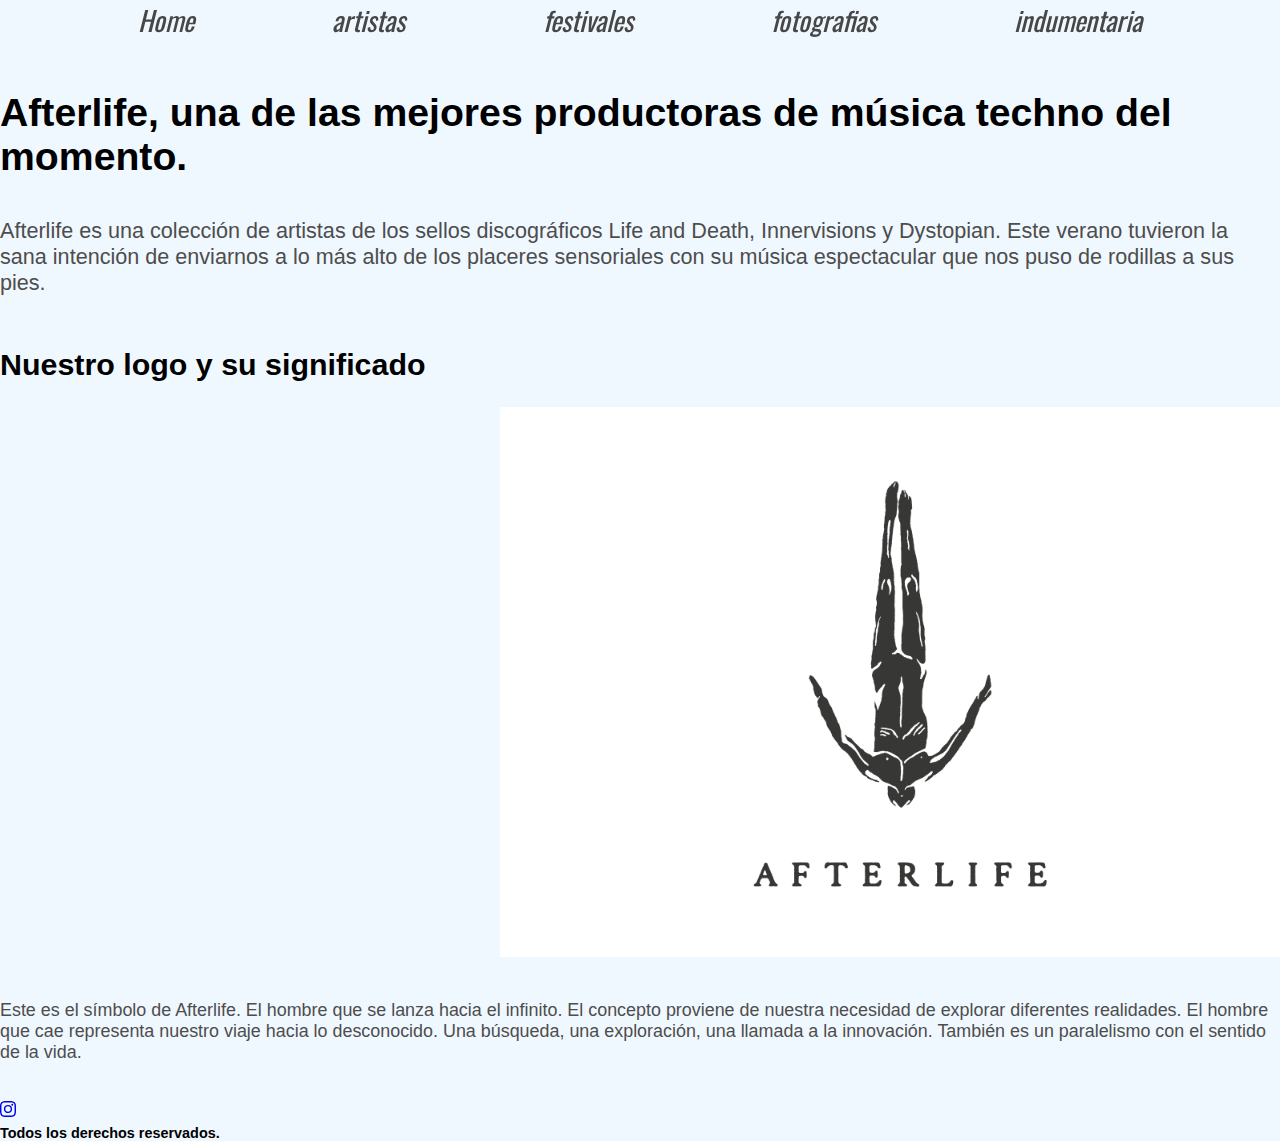
<file: index.html>
<!DOCTYPE html>
<html lang="en">

<head>
    <meta charset="UTF-8">
    <meta http-equiv="X-UA-Compatible" content="IE=edge">
    <meta name="viewport" content="width=device-width, initial-scale=1.0">
    <link rel="preconnect" href="https://fonts.googleapis.com">
    <link rel="preconnect" href="https://fonts.gstatic.com" crossorigin>
    <link href="https://fonts.googleapis.com/css2?family=Oswald:wght@345&display=swap" rel="stylesheet">
    <link href="https://unpkg.com/aos@2.3.1/dist/aos.css" rel="stylesheet">
    <link rel="stylesheet" href="css/estilos.css">
    <title>AFTERLIFE</title>
</head>

<body>
    <header>
        <nav>
            <ul class="navegacion" data-aos="zoom-in-left">
                <li><a href="./index.html">Home</a></li>
                <li><a href="./sections/artistas.html">artistas</a></li>
                <li><a href="./sections/festivales.html">festivales</a></li>
                <li><a href="./sections/fotografias.html">fotografias</a></li>
                <li><a href="./sections/indumentaria.html">indumentaria</a></li>
            </ul>
        </nav>
        <header>

            <section>
                <h1>Afterlife, una de las mejores productoras de música techno del momento.</h1>

                <p>Afterlife es una colección de artistas de los sellos discográficos Life and Death, Innervisions y
                    Dystopian. Este verano tuvieron la sana intención de enviarnos a lo más alto de los placeres
                    sensoriales con su música espectacular que nos puso de rodillas a sus pies.</p>


            </section>

            <section>
                <h2>Nuestro logo y su significado</h2>
                <img src="./img/logo afterlife.jpg" alt="logo productora">
                <p class="segundoparrafo">Este es el símbolo de Afterlife. El hombre que se lanza hacia el infinito.
                    El concepto proviene de nuestra necesidad de explorar diferentes realidades.
                    El hombre que cae representa nuestro viaje hacia lo desconocido. Una búsqueda, una exploración, una
                    llamada a la innovación. También es un paralelismo con el sentido de la vida.</p>
            </section>










            <footer>
                <nav>
                    <a href="https://www.instagram.com/afterlife_ofc/" target="_blank">
                        <svg xmlns="http://www.w3.org/2000/svg" width="16" height="16" fill="currentColor"
                            class="bi bi-instagram" viewBox="0 0 16 16">
                            <path
                                d="M8 0C5.829 0 5.556.01 4.703.048 3.85.088 3.269.222 2.76.42a3.917 3.917 0 0 0-1.417.923A3.927 3.927 0 0 0 .42 2.76C.222 3.268.087 3.85.048 4.7.01 5.555 0 5.827 0 8.001c0 2.172.01 2.444.048 3.297.04.852.174 1.433.372 1.942.205.526.478.972.923 1.417.444.445.89.719 1.416.923.51.198 1.09.333 1.942.372C5.555 15.99 5.827 16 8 16s2.444-.01 3.298-.048c.851-.04 1.434-.174 1.943-.372a3.916 3.916 0 0 0 1.416-.923c.445-.445.718-.891.923-1.417.197-.509.332-1.09.372-1.942C15.99 10.445 16 10.173 16 8s-.01-2.445-.048-3.299c-.04-.851-.175-1.433-.372-1.941a3.926 3.926 0 0 0-.923-1.417A3.911 3.911 0 0 0 13.24.42c-.51-.198-1.092-.333-1.943-.372C10.443.01 10.172 0 7.998 0h.003zm-.717 1.442h.718c2.136 0 2.389.007 3.232.046.78.035 1.204.166 1.486.275.373.145.64.319.92.599.28.28.453.546.598.92.11.281.24.705.275 1.485.039.843.047 1.096.047 3.231s-.008 2.389-.047 3.232c-.035.78-.166 1.203-.275 1.485a2.47 2.47 0 0 1-.599.919c-.28.28-.546.453-.92.598-.28.11-.704.24-1.485.276-.843.038-1.096.047-3.232.047s-2.39-.009-3.233-.047c-.78-.036-1.203-.166-1.485-.276a2.478 2.478 0 0 1-.92-.598 2.48 2.48 0 0 1-.6-.92c-.109-.281-.24-.705-.275-1.485-.038-.843-.046-1.096-.046-3.233 0-2.136.008-2.388.046-3.231.036-.78.166-1.204.276-1.486.145-.373.319-.64.599-.92.28-.28.546-.453.92-.598.282-.11.705-.24 1.485-.276.738-.034 1.024-.044 2.515-.045v.002zm4.988 1.328a.96.96 0 1 0 0 1.92.96.96 0 0 0 0-1.92zm-4.27 1.122a4.109 4.109 0 1 0 0 8.217 4.109 4.109 0 0 0 0-8.217zm0 1.441a2.667 2.667 0 1 1 0 5.334 2.667 2.667 0 0 1 0-5.334z" />
                        </svg>
                    </a>

                </nav>

                <h3>Todos los derechos reservados.</h3>






            </footer>

            <script src="https://unpkg.com/aos@2.3.1/dist/aos.js"></script>
            <script>
                AOS.init();
            </script>















</body>

</html>
</file>
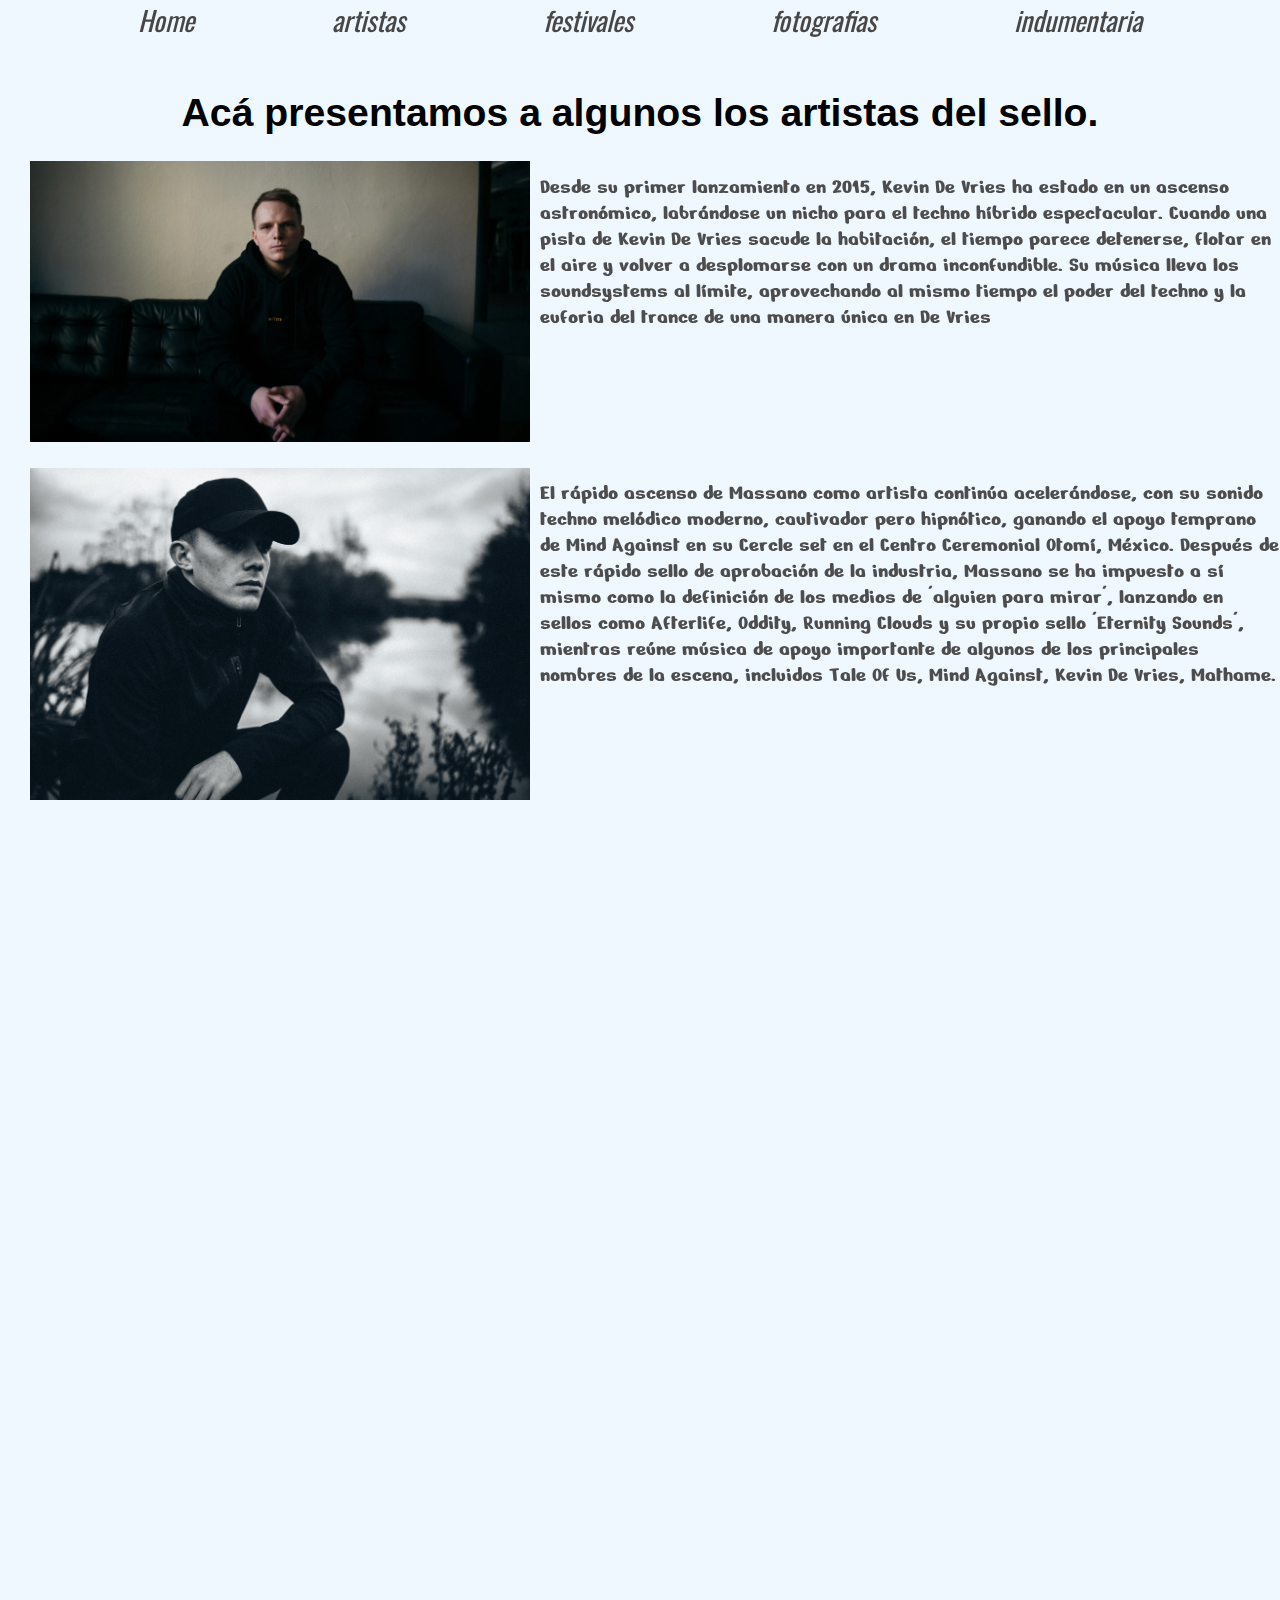
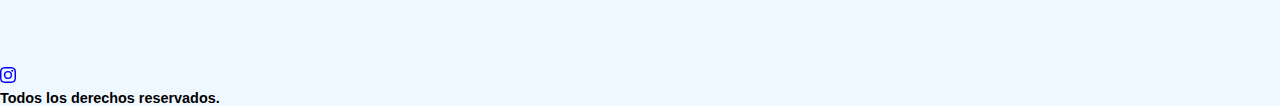
<file: sections/artistas.html>
<!DOCTYPE html>
<html lang="en">

<head>
    <meta charset="UTF-8">
    <meta http-equiv="X-UA-Compatible" content="IE=edge">
    <meta name="viewport" content="width=device-width, initial-scale=1.0">
    <link href="https://fonts.googleapis.com/css2?family=Oswald:wght@345&display=swap" rel="stylesheet">
    <link rel="preconnect" href="https://fonts.googleapis.com">
    <link rel="preconnect" href="https://fonts.gstatic.com" crossorigin>
    <link href="https://fonts.googleapis.com/css2?family=Nerko+One&display=swap" rel="stylesheet">
    <link href="https://unpkg.com/aos@2.3.1/dist/aos.css" rel="stylesheet">
    <link rel="stylesheet" href="../css/estilos.css">
    <title>AFTERLIFE</title>
</head>

<body>
    <header>
        <nav>
            <ul class="navegacion" data-aos="zoom-in-left">
                <li><a href="../index.html">Home</a></li>
                <li><a href="./artistas.html">artistas</a></li>
                <li><a href="./festivales.html">festivales</a></li>
                <li><a href="./fotografias.html">fotografias</a></li>
                <li><a href="./indumentaria.html">indumentaria</a></li>
            </ul>
        </nav>
    </header>

    <h1 class="tituloartistas"> Acá presentamos a algunos los artistas del sello.</h1>


    <main class="container">






        <div class="grid1" data-aos="zoom-out"><img src="../img/devries-artista.jpg" alt="devries">
            <p class="parrats">Desde su primer lanzamiento en 2015,
                Kevin De Vries ha estado en un ascenso astronómico, labrándose un nicho para el techno híbrido
                espectacular.
                Cuando una pista de Kevin De Vries sacude la habitación, el tiempo parece detenerse, flotar en el aire y
                volver a desplomarse con un drama inconfundible. Su música lleva los soundsystems al límite,
                aprovechando al
                mismo tiempo el poder del techno y la euforia del trance de una manera única en De Vries</p>
        </div>
        <div class="grid2" data-aos="zoom-out"><img src="../img/massano-artista.jpg" alt="massano">
            <p class="parrats">El rápido ascenso de Massano como artista continúa acelerándose, con su sonido techno
                melódico moderno,
                cautivador pero hipnótico, ganando el apoyo temprano de Mind Against en su Cercle set en el Centro
                Ceremonial Otomí, México. Después de este rápido sello de aprobación de la industria, Massano se ha
                impuesto a sí mismo como la definición de los medios de 'alguien para mirar', lanzando en sellos como
                Afterlife, Oddity, Running Clouds y su propio sello 'Eternity Sounds', mientras reúne música de apoyo
                importante de algunos de los principales nombres de la escena, incluidos Tale Of Us, Mind Against, Kevin
                De Vries, Mathame.</p>
        </div>
        <div class="grid3" data-aos="zoom-out"><img src="../img/mathame-artista.jpg" alt="matahme">
            <p class="parrats">Desde la soledad del volcán Etna hasta los escenarios de todo el mundo, el dúo de techno
                melódico Mathame
                escribe canciones que inspiran a una generación de productores y transportan a los fanáticos a alturas
                que están fuera de este universo. Los hermanos Matteo y Amedeo Giovanelli conjuran magia con paisajes
                sonoros emotivos y cinematográficos, creando mundos de ciencia ficción y energías etéreas que flotan en
                el aire como velas en una gran catedral. El pulso oscuro pero romántico de los lanzamientos del grupo
                atrapó Pese a una diferencia de 12 años, Matteo y Amedeo siempre han sido cercanos. Criados en un hogar
                lleno de discos y casetes, sus padres dirigían una exitosa estación de radio pirata en Italia. Matteo,
                siendo el mayor, tuvo una ventaja cultural, cortándose los dientes como DJ local de hip-hop a finales de
                los 90 y principios de los 2000.</p>
        </div>
        <div class="grid4" data-aos="zoom-out"><img src="../img/taleofus-artista.jpg" alt="tale">
            <p class="parrats">Tale Of Us se convirtió en la fuerza impulsora detrás del sello, atrayendo a una miríada
                de talentos como
                Mind Against, Recondite, Steve Rachmad, Vaal y muchos otros. Las fiestas de sellos vinculados en DC10
                Ibiza llegaron rápidamente a los corazones y las mentes de los clubbers. Por su propia voluntad, Karm y
                Matteo realmente sacudieron la vibrante isla balear hasta la médula. Instancias pico y perspectiva llega
                en buen tiempo. Así incepted Afterlife: Una odisea a través del reino de la conciencia. Lanzado a
                mediados de junio de 2016 en la Plaza Mayor del Poble Espanyol al aire libre de Barcelona, ​esta fecha
                resultó ser un prólogo perfecto para su residencia de jueves de 13 semanas en Space Ibiza. A través de
                una curaduría musical meticulosa y un enfoque más experimental, similar a un concierto, Afterlife
                revivió sónicamente a Ibiza. Caracterizados por fascinantes paisajes sonoros y ritmos exuberantes, tanto
                los críticos como la cultura del club en general se volvieron locos con alineaciones que incluyen a
                Recondite, Nina Kraviz, Dixon, Ame, Mind Against, Vaal, Mano Le Tough y muchos más.</p>
        </div>






    </main>














    <footer>
        <nav>
            <a href="https://www.instagram.com/afterlife_ofc/" target="_blank">
                <svg xmlns="http://www.w3.org/2000/svg" width="16" height="16" fill="currentColor"
                    class="bi bi-instagram" viewBox="0 0 16 16">
                    <path
                        d="M8 0C5.829 0 5.556.01 4.703.048 3.85.088 3.269.222 2.76.42a3.917 3.917 0 0 0-1.417.923A3.927 3.927 0 0 0 .42 2.76C.222 3.268.087 3.85.048 4.7.01 5.555 0 5.827 0 8.001c0 2.172.01 2.444.048 3.297.04.852.174 1.433.372 1.942.205.526.478.972.923 1.417.444.445.89.719 1.416.923.51.198 1.09.333 1.942.372C5.555 15.99 5.827 16 8 16s2.444-.01 3.298-.048c.851-.04 1.434-.174 1.943-.372a3.916 3.916 0 0 0 1.416-.923c.445-.445.718-.891.923-1.417.197-.509.332-1.09.372-1.942C15.99 10.445 16 10.173 16 8s-.01-2.445-.048-3.299c-.04-.851-.175-1.433-.372-1.941a3.926 3.926 0 0 0-.923-1.417A3.911 3.911 0 0 0 13.24.42c-.51-.198-1.092-.333-1.943-.372C10.443.01 10.172 0 7.998 0h.003zm-.717 1.442h.718c2.136 0 2.389.007 3.232.046.78.035 1.204.166 1.486.275.373.145.64.319.92.599.28.28.453.546.598.92.11.281.24.705.275 1.485.039.843.047 1.096.047 3.231s-.008 2.389-.047 3.232c-.035.78-.166 1.203-.275 1.485a2.47 2.47 0 0 1-.599.919c-.28.28-.546.453-.92.598-.28.11-.704.24-1.485.276-.843.038-1.096.047-3.232.047s-2.39-.009-3.233-.047c-.78-.036-1.203-.166-1.485-.276a2.478 2.478 0 0 1-.92-.598 2.48 2.48 0 0 1-.6-.92c-.109-.281-.24-.705-.275-1.485-.038-.843-.046-1.096-.046-3.233 0-2.136.008-2.388.046-3.231.036-.78.166-1.204.276-1.486.145-.373.319-.64.599-.92.28-.28.546-.453.92-.598.282-.11.705-.24 1.485-.276.738-.034 1.024-.044 2.515-.045v.002zm4.988 1.328a.96.96 0 1 0 0 1.92.96.96 0 0 0 0-1.92zm-4.27 1.122a4.109 4.109 0 1 0 0 8.217 4.109 4.109 0 0 0 0-8.217zm0 1.441a2.667 2.667 0 1 1 0 5.334 2.667 2.667 0 0 1 0-5.334z" />
                </svg>
            </a>

        </nav>

        <h3>Todos los derechos reservados.</h3>






    </footer>

    <script src="https://unpkg.com/aos@2.3.1/dist/aos.js"></script>
    <script>
        AOS.init();
    </script>





















</body>

</html>
</file>
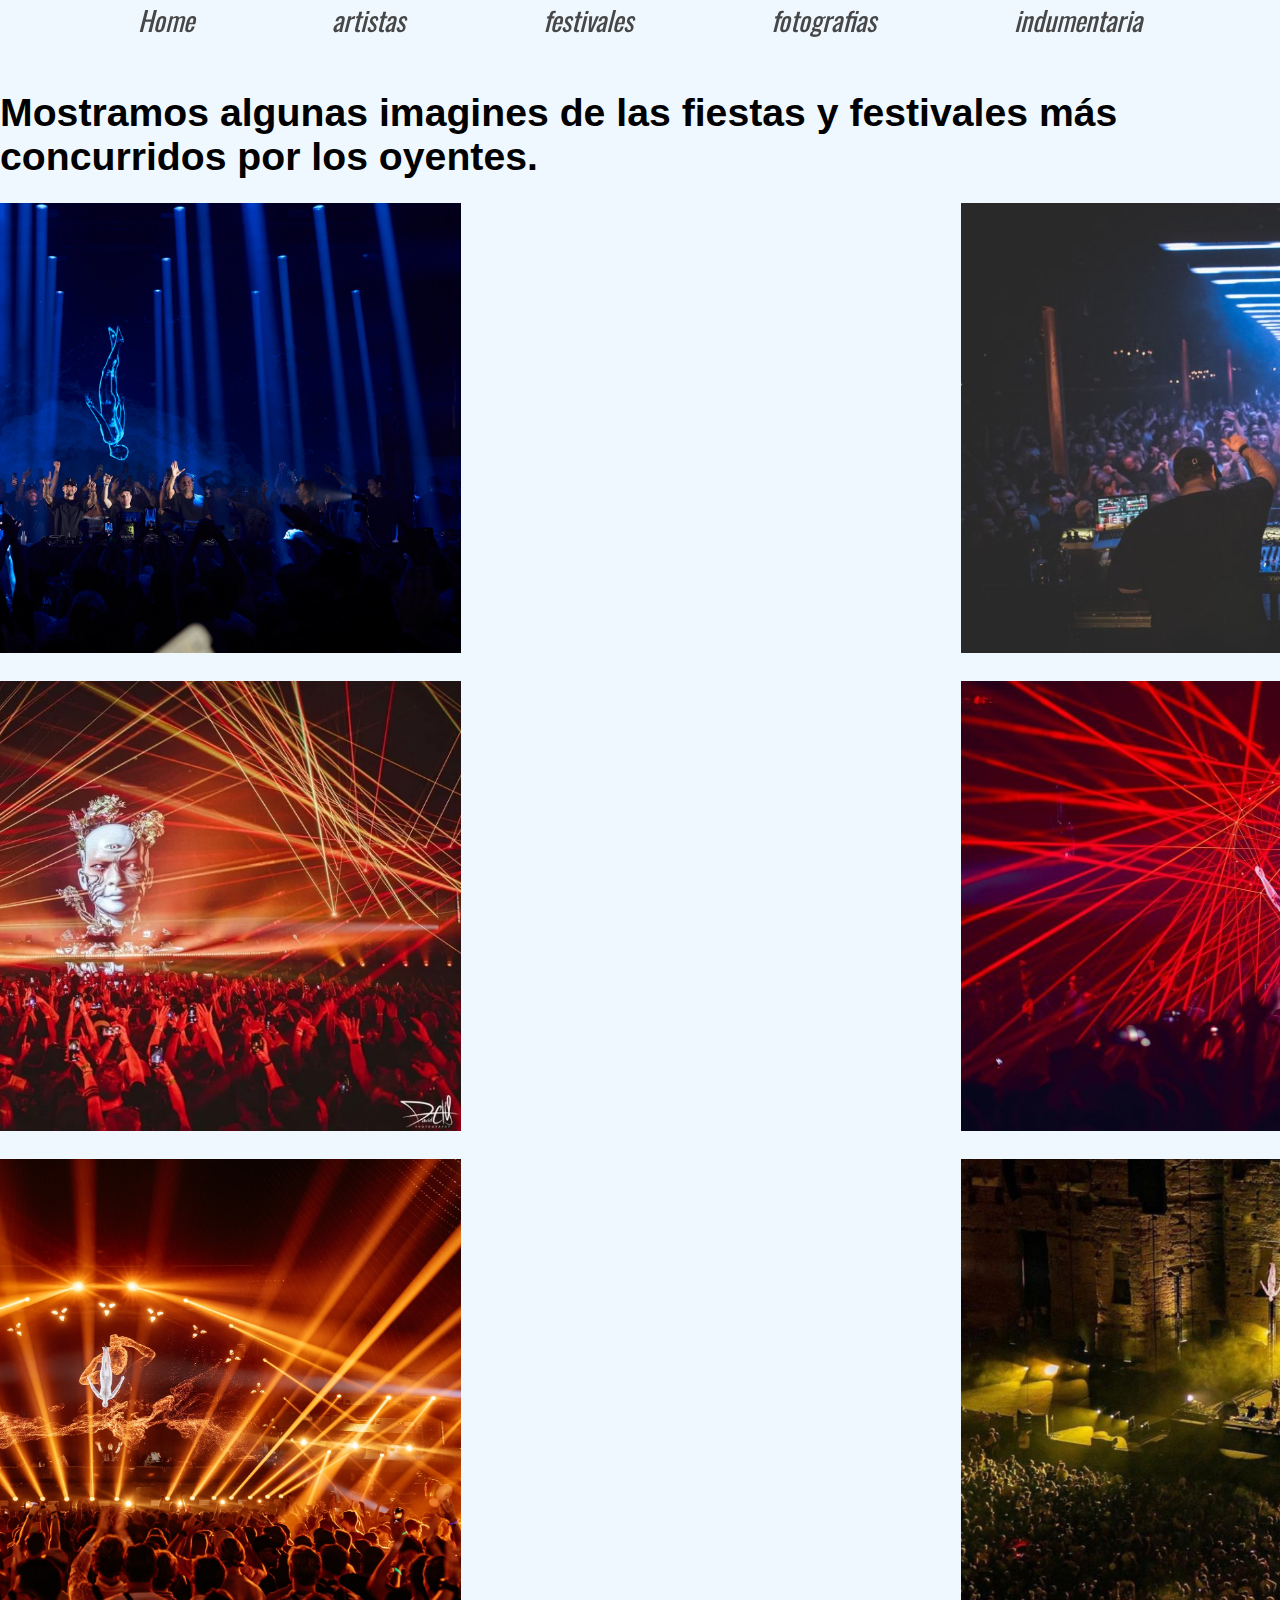
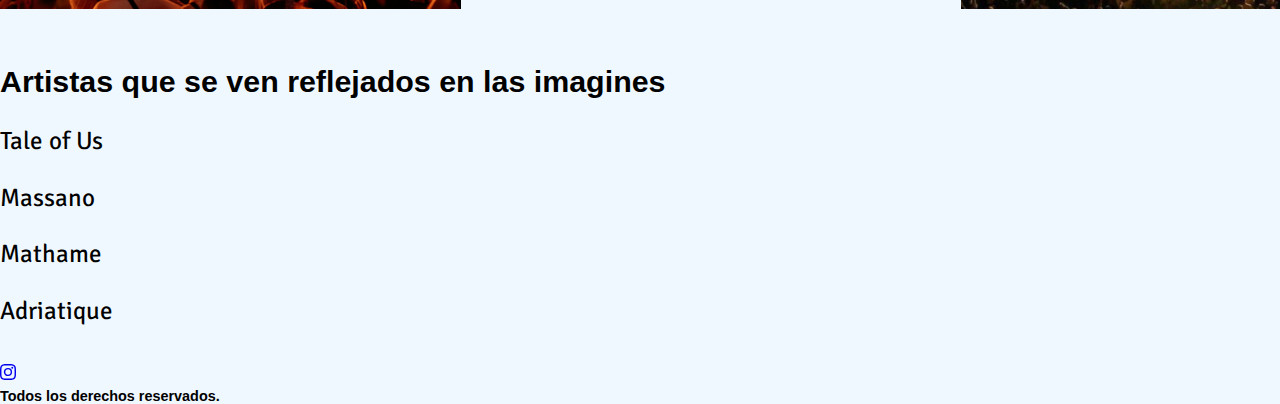
<file: sections/festivales.html>
<!DOCTYPE html>
<html lang="en">

<head>
    <meta charset="UTF-8">
    <meta http-equiv="X-UA-Compatible" content="IE=edge">
    <meta name="viewport" content="width=device-width, initial-scale=1.0">
    <link href="https://fonts.googleapis.com/css2?family=Oswald:wght@345&display=swap" rel="stylesheet">
    <link rel="preconnect" href="https://fonts.googleapis.com">
    <link rel="preconnect" href="https://fonts.gstatic.com" crossorigin>
    <link href="https://fonts.googleapis.com/css2?family=Nerko+One&family=Signika+Negative&display=swap"
        rel="stylesheet">
    <link href="https://unpkg.com/aos@2.3.1/dist/aos.css" rel="stylesheet">
    <link rel="stylesheet" href="../css/estilos.css">
    <title>AFTERLIFE</title>
</head>

<body>
    <header>
        <nav>
            <ul class="navegacion" data-aos="zoom-in-left">
                <li><a href="../index.html">Home</a></li>
                <li><a href="./artistas.html">artistas</a></li>
                <li><a href="./festivales.html">festivales</a></li>
                <li><a href="./fotografias.html">fotografias</a></li>
                <li><a href="./indumentaria.html">indumentaria</a></li>
            </ul>
        </nav>
        <h1 class="titulofestivales">Mostramos algunas imagines de las fiestas y festivales más concurridos por los
            oyentes.</h1>
        <main class="container-fiesta">
            <div class="fiesta1"><img src="../img/massanotale.jpg" alt="massano" class="fotofesti"></div>
            <div class="fiesta2"><img src="../img/mathame-fiesta.jpg" alt="matahme" class="fotofesti"></div>
            <div class="fiesta3"><img src="../img/tomorrow2.jpg" alt="tale" class="fotofesti"></div>
            <div class="fiesta4"><img src="../img/tomorrow3.jpg" alt="of" class="fotofesti"></div>
            <div class="fiesta5"><img src="../img/tomorrowtale.jpg" alt="us" class="fotofesti"></div>
            <div class="fiesta6"><img src="../img/festival3.jpg" alt="festival" class="fotofesti"></div>


        </main>

        <h2>Artistas que se ven reflejados en las imagines</h2>
        <section class="pfestival">
            <a HREF="https://www.instagram.com/taleofus/">Tale of Us</a>
            <a href="https://www.instagram.com/massanomusic/">Massano</a>
            <a href="https://www.instagram.com/mathame_/">Mathame</a>
            <a href="https://www.instagram.com/adriatique/">Adriatique</a>

        </section>


        </div>
    </header>

    <footer>
        <nav>
            <a href="https://www.instagram.com/afterlife_ofc/" target="_blank">
                <svg xmlns="http://www.w3.org/2000/svg" width="16" height="16" fill="currentColor"
                    class="bi bi-instagram" viewBox="0 0 16 16">
                    <path
                        d="M8 0C5.829 0 5.556.01 4.703.048 3.85.088 3.269.222 2.76.42a3.917 3.917 0 0 0-1.417.923A3.927 3.927 0 0 0 .42 2.76C.222 3.268.087 3.85.048 4.7.01 5.555 0 5.827 0 8.001c0 2.172.01 2.444.048 3.297.04.852.174 1.433.372 1.942.205.526.478.972.923 1.417.444.445.89.719 1.416.923.51.198 1.09.333 1.942.372C5.555 15.99 5.827 16 8 16s2.444-.01 3.298-.048c.851-.04 1.434-.174 1.943-.372a3.916 3.916 0 0 0 1.416-.923c.445-.445.718-.891.923-1.417.197-.509.332-1.09.372-1.942C15.99 10.445 16 10.173 16 8s-.01-2.445-.048-3.299c-.04-.851-.175-1.433-.372-1.941a3.926 3.926 0 0 0-.923-1.417A3.911 3.911 0 0 0 13.24.42c-.51-.198-1.092-.333-1.943-.372C10.443.01 10.172 0 7.998 0h.003zm-.717 1.442h.718c2.136 0 2.389.007 3.232.046.78.035 1.204.166 1.486.275.373.145.64.319.92.599.28.28.453.546.598.92.11.281.24.705.275 1.485.039.843.047 1.096.047 3.231s-.008 2.389-.047 3.232c-.035.78-.166 1.203-.275 1.485a2.47 2.47 0 0 1-.599.919c-.28.28-.546.453-.92.598-.28.11-.704.24-1.485.276-.843.038-1.096.047-3.232.047s-2.39-.009-3.233-.047c-.78-.036-1.203-.166-1.485-.276a2.478 2.478 0 0 1-.92-.598 2.48 2.48 0 0 1-.6-.92c-.109-.281-.24-.705-.275-1.485-.038-.843-.046-1.096-.046-3.233 0-2.136.008-2.388.046-3.231.036-.78.166-1.204.276-1.486.145-.373.319-.64.599-.92.28-.28.546-.453.92-.598.282-.11.705-.24 1.485-.276.738-.034 1.024-.044 2.515-.045v.002zm4.988 1.328a.96.96 0 1 0 0 1.92.96.96 0 0 0 0-1.92zm-4.27 1.122a4.109 4.109 0 1 0 0 8.217 4.109 4.109 0 0 0 0-8.217zm0 1.441a2.667 2.667 0 1 1 0 5.334 2.667 2.667 0 0 1 0-5.334z" />
                </svg>
            </a>

        </nav>

        <h3>Todos los derechos reservados.</h3>






    </footer>
    <script src="https://unpkg.com/aos@2.3.1/dist/aos.js"></script>
    <script>
        AOS.init();
    </script>




</body>








</html>



























</body>
</file>
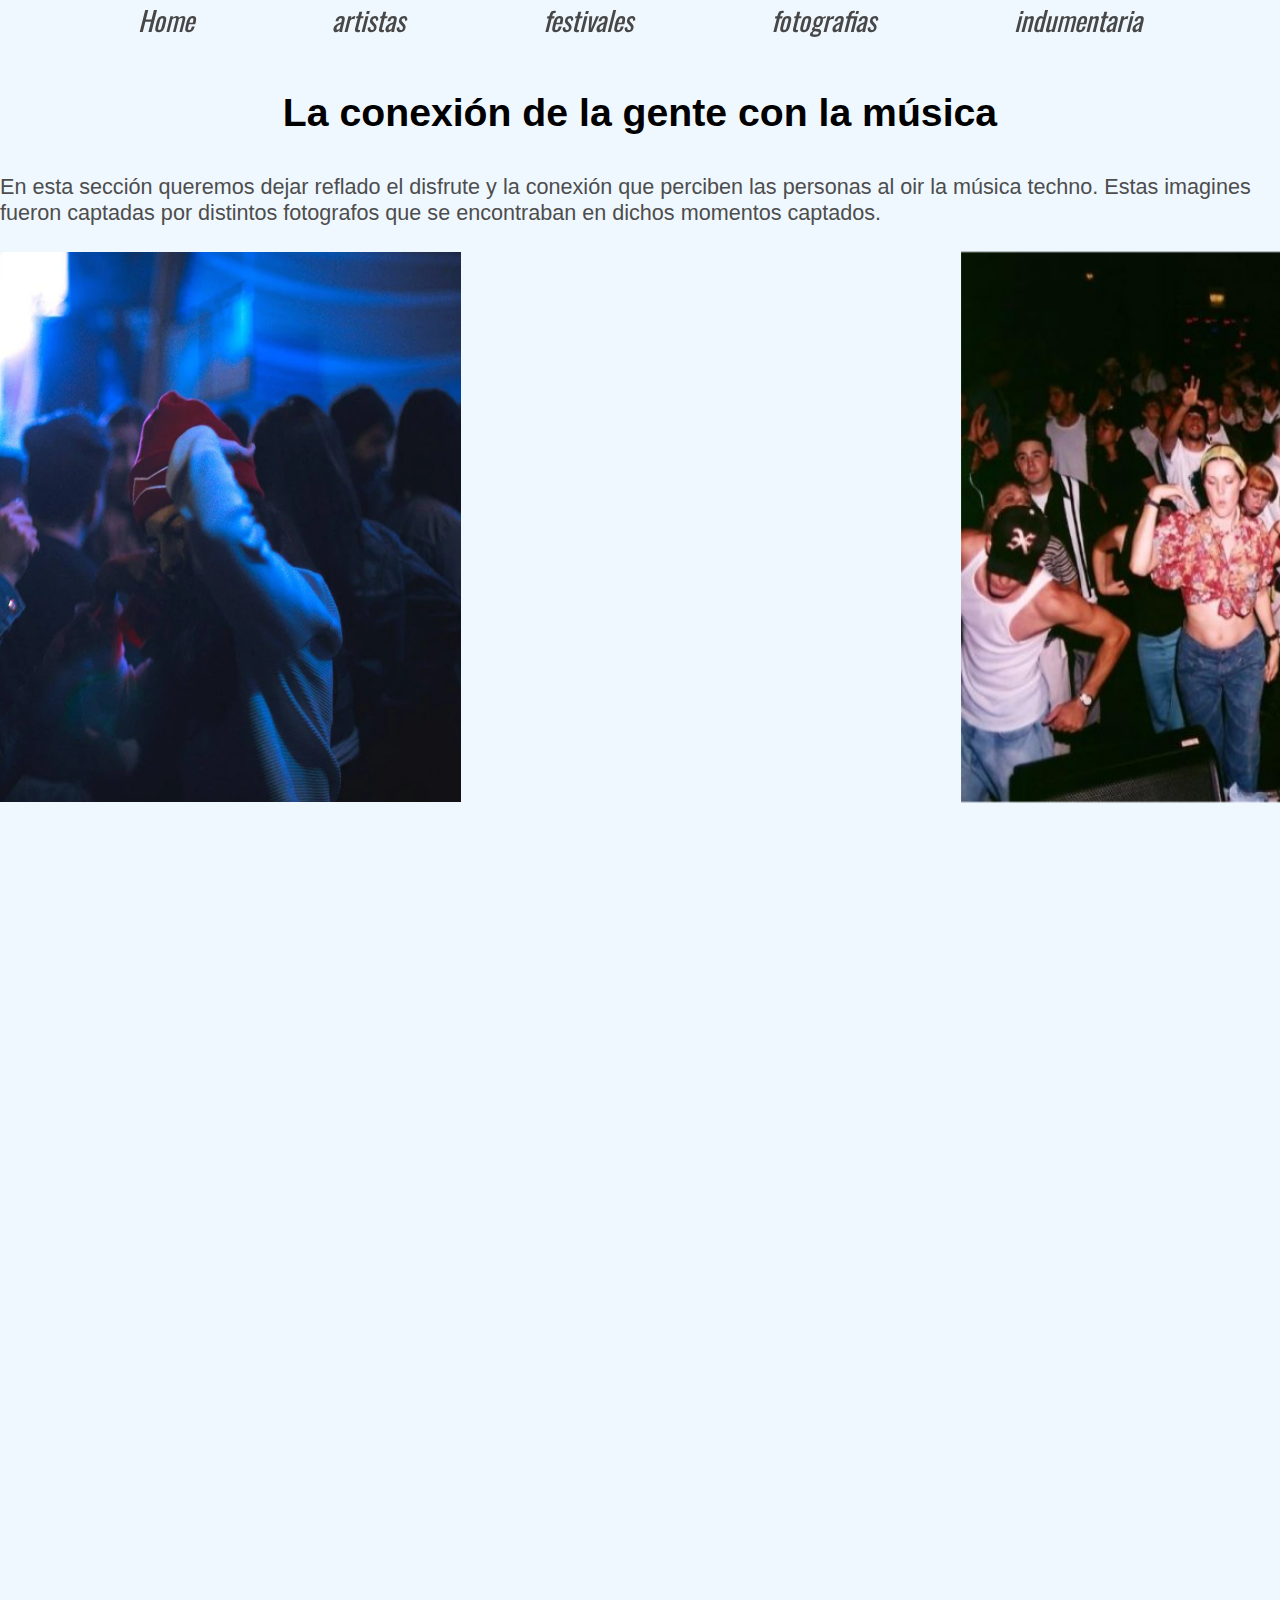
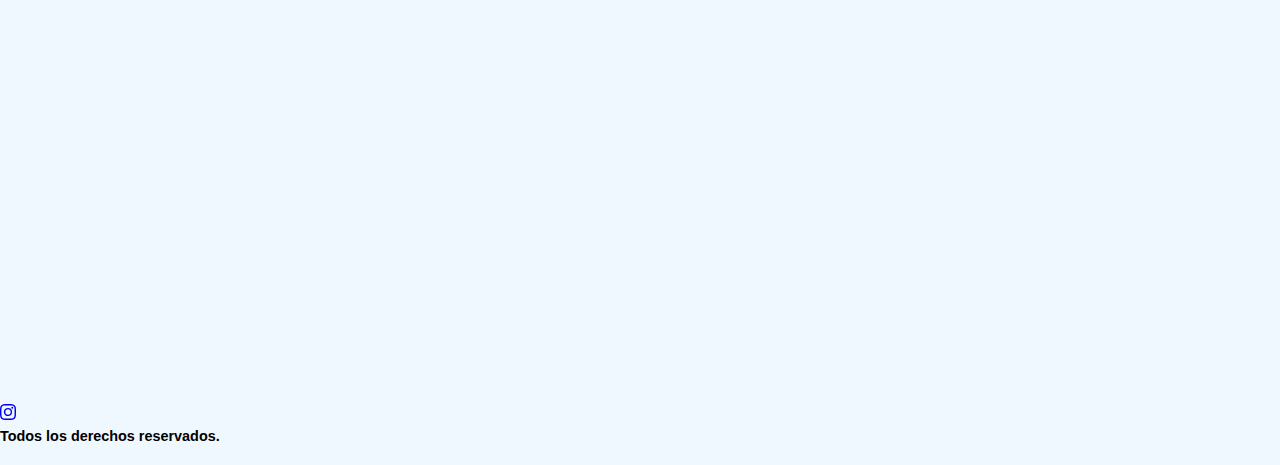
<file: sections/fotografias.html>
<!DOCTYPE html>

<head>
   <meta charset="UTF-8">
   <meta http-equiv="X-UA-Compatible" content="IE=edge">
   <meta name="viewport" content="width=device-width, initial-scale=1.0">
   <link href="https://fonts.googleapis.com/css2?family=Oswald:wght@345&display=swap" rel="stylesheet">
   <link rel="preconnect" href="https://fonts.googleapis.com">
   <link rel="preconnect" href="https://fonts.gstatic.com" crossorigin>
   <link href="https://fonts.googleapis.com/css2?family=Nerko+One&family=Signika+Negative&display=swap"
      rel="stylesheet">
   <link href="https://unpkg.com/aos@2.3.1/dist/aos.css" rel="stylesheet">
   <link href="https://unpkg.com/aos@2.3.1/dist/aos.css" rel="stylesheet">
   <link rel="stylesheet" href="../css/estilos.css">
   <title>AFTERLIFE</title>
</head>

<body>
   <header>
      <nav>
         <ul class="navegacion" data-aos="zoom-in-left">
            <li><a href="../index.html">Home</a></li>
            <li><a href="./artistas.html">artistas</a></li>
            <li><a href="./festivales.html">festivales</a></li>
            <li><a href="./fotografias.html">fotografias</a></li>
            <li><a href="./indumentaria.html">indumentaria</a></li>
         </ul>
      </nav>


      <h1>La conexión de la gente con la música</h1>
      <p class="parrafofoto">En esta sección queremos dejar reflado el disfrute y la conexión que perciben las personas
         al oir la música techno. Estas imagines fueron captadas por distintos fotografos que se encontraban en dichos
         momentos captados.</p>
      <main class="container-fotos">
         <div class="foto1" data-aos="flip-left"><img src="../img/foto1.jpg" alt="fotos"></div>
         <div class="foto2" data-aos="flip-left"><img src="../img/foto2.jpg" alt="fotos"></div>
         <div class="foto3" data-aos="flip-left"><img src="../img/foto3.jpg" alt="fotos"></div>
         <div class="foto4" data-aos="flip-left"> <img src="../img/foto4.jpg" alt="fotos"></div>
         <div class="foto5" data-aos="flip-left"><img src="../img/foto5.jpg" alt="fotos"></div>
         <div class="fotos6" data-aos="flip-left"><img src="../img/foto6.jpg" alt="fotos"></div>

      </main>
   </header>
















   <footer>

      <a href="https://www.instagram.com/afterlife_ofc/" target="_blank">
         <svg xmlns="http://www.w3.org/2000/svg" width="16" height="16" fill="currentColor" class="bi bi-instagram"
            viewBox="0 0 16 16">
            <path
               d="M8 0C5.829 0 5.556.01 4.703.048 3.85.088 3.269.222 2.76.42a3.917 3.917 0 0 0-1.417.923A3.927 3.927 0 0 0 .42 2.76C.222 3.268.087 3.85.048 4.7.01 5.555 0 5.827 0 8.001c0 2.172.01 2.444.048 3.297.04.852.174 1.433.372 1.942.205.526.478.972.923 1.417.444.445.89.719 1.416.923.51.198 1.09.333 1.942.372C5.555 15.99 5.827 16 8 16s2.444-.01 3.298-.048c.851-.04 1.434-.174 1.943-.372a3.916 3.916 0 0 0 1.416-.923c.445-.445.718-.891.923-1.417.197-.509.332-1.09.372-1.942C15.99 10.445 16 10.173 16 8s-.01-2.445-.048-3.299c-.04-.851-.175-1.433-.372-1.941a3.926 3.926 0 0 0-.923-1.417A3.911 3.911 0 0 0 13.24.42c-.51-.198-1.092-.333-1.943-.372C10.443.01 10.172 0 7.998 0h.003zm-.717 1.442h.718c2.136 0 2.389.007 3.232.046.78.035 1.204.166 1.486.275.373.145.64.319.92.599.28.28.453.546.598.92.11.281.24.705.275 1.485.039.843.047 1.096.047 3.231s-.008 2.389-.047 3.232c-.035.78-.166 1.203-.275 1.485a2.47 2.47 0 0 1-.599.919c-.28.28-.546.453-.92.598-.28.11-.704.24-1.485.276-.843.038-1.096.047-3.232.047s-2.39-.009-3.233-.047c-.78-.036-1.203-.166-1.485-.276a2.478 2.478 0 0 1-.92-.598 2.48 2.48 0 0 1-.6-.92c-.109-.281-.24-.705-.275-1.485-.038-.843-.046-1.096-.046-3.233 0-2.136.008-2.388.046-3.231.036-.78.166-1.204.276-1.486.145-.373.319-.64.599-.92.28-.28.546-.453.92-.598.282-.11.705-.24 1.485-.276.738-.034 1.024-.044 2.515-.045v.002zm4.988 1.328a.96.96 0 1 0 0 1.92.96.96 0 0 0 0-1.92zm-4.27 1.122a4.109 4.109 0 1 0 0 8.217 4.109 4.109 0 0 0 0-8.217zm0 1.441a2.667 2.667 0 1 1 0 5.334 2.667 2.667 0 0 1 0-5.334z" />
         </svg>
      </a>



      <h3>Todos los derechos reservados.</h3>


   </footer>



   <script src="https://unpkg.com/aos@2.3.1/dist/aos.js"></script>
   <script>
      AOS.init();
   </script>







</body>
</file>
<file: css/estilos.css>
* {
    margin: 0;
    padding: 0;
}

body {
    background-color: aliceblue;
}

.navegacion {
    list-style: none;
    display: flex;
    flex-direction: row;
    justify-content: space-evenly;
    text-decoration: none;
    font-family: 'Oswald', sans-serif;
    font-size: 170%;
    font-style: oblique;
    color:rgb(134, 134, 134)
}

li a{
    color: rgb(71, 71, 71);
    text-decoration: none;

}

h1 {
    margin-top: 4%;
    display: flex;
    color: black;
    justify-content: center;
    font-size: 245%;
    font-family: 'Source Sans Pro', sans-serif;
}

h2 {
    margin-top: 4%;
    display: flex;
    color: black;
    justify-content: flex-start;
    font-size: 190%;
    font-family: 'Source Sans Pro', sans-serif;

}

p {
    margin-top: 3%;
    display: flex;
    justify-content: right;
    color: rgb(77, 77, 77);
    font-size: 135%;
    font-family: 'Source Sans Pro', sans-serif;
}

.segundoparrafo {
    margin-top: 3%;
    display: flex;
    justify-content: right;
    color: rgb(77, 77, 77);
    font-size: 112%;
    font-family: 'Source Sans Pro', sans-serif;

}

img {
    width: 800px;
    height: 550px;
    margin-left: 500px;
    margin-top: 2%;
}

footer {
    margin-top: 3%;
}

h3 {
    margin-top: 0.3%;
    font-size: 90%;
    font-family: 'Source Sans Pro', sans-serif;
}

/*Comienza css artistas*/

.tituloartistas .titulofestivales {
    margin-top: 4%;
    margin-bottom: 3%;
    display: flex;
    color: black;
    justify-content: left;
    font-size: 245%;
    font-family: 'Crimson Text', serif;
}


.container img {

    width: 500px;
    height: auto;
    margin-left: 30px;


}

.container {
    display: grid;
    grid-template-columns: 1, 1fr;
    grid-template-rows: 1, 1fr;
    grid-template-areas:
        "grid1"
        "grid2"
        "grid3"
        "grid4";

}

.container div {
    display: flex;
}

.grid1 {
    display: flex;
}

.parrats {
    font-family: 'Nerko One', cursive;
    margin-left: 10px;

}

/*media query para dispositivos medianos Artistas*/

@media screen and (max-width:768px) {
    .container {
        display: flex;
        flex-direction: column;
        justify-content: center;
        align-items: center;


    }


    .container img {

        width: 274px;
        height: 250px;
        margin-left: 30px;


    }





}


/*media query para dispositivos pequeños Artistas*/
@media screen and (max-width:576px) {

    .container img {
        display: flex;
        flex-direction: column;
        justify-content: center;
        align-items: center;
    }
}

/*Comienza css Festival*/

.fotofesti {
    width: 700px;
    height: 450px;

}


.container-fiesta {
    display: grid;
    grid-template-columns: repeat(2, 2fr);
    grid-template-rows: repeat(2, 2fr);
    justify-content: center;
    align-items: center;
    margin-right: 28%;

}

.container-fiesta {
    transition: all 200ms;
    position: relative;
}

.container-fiesta :hover {
    transform: scale(1.15);
}

.pfestival a {
    display: flex;
    justify-content: flex-start;
    margin-top: 2%;
    text-decoration: dashed;
    color: black;
    font-size: 25px;
    font-family: 'Signika Negative', sans-serif;
}



/*media query para dispositivos medianos Festivales */

@media screen and (max-width:768px) {
    .container-fiesta {
        display: flex;
        flex-direction: column;
        justify-content: center;
        align-items: center;
        margin-top: 10%;


    }

    .fotofesti {
        width: 500px;
        height: 350px;
    }
}


/*media query para dispositivos pequeños Festivales */
@media screen and (max-width:576px) {
    .container-fiesta {
        display: flex;
        flex-direction: column;
        justify-content: center;
        align-items: center;
    }

    .fotofesti {
        width: 350px;
        height: 150px;
        margin-left: 10%;
        justify-content: left
    }

}



/*Comienza css fotografias */



.parrafofoto {
    margin-top: 3%;
    display: flex;
    justify-content: flex-start;
}

.container-fotos {
    display: grid;
    grid-template-columns: repeat(2, 2fr);
    grid-template-rows: repeat(2, 2fr);
    justify-content: center;
    align-items: center;
    margin-right: 28%;
}
</file>
